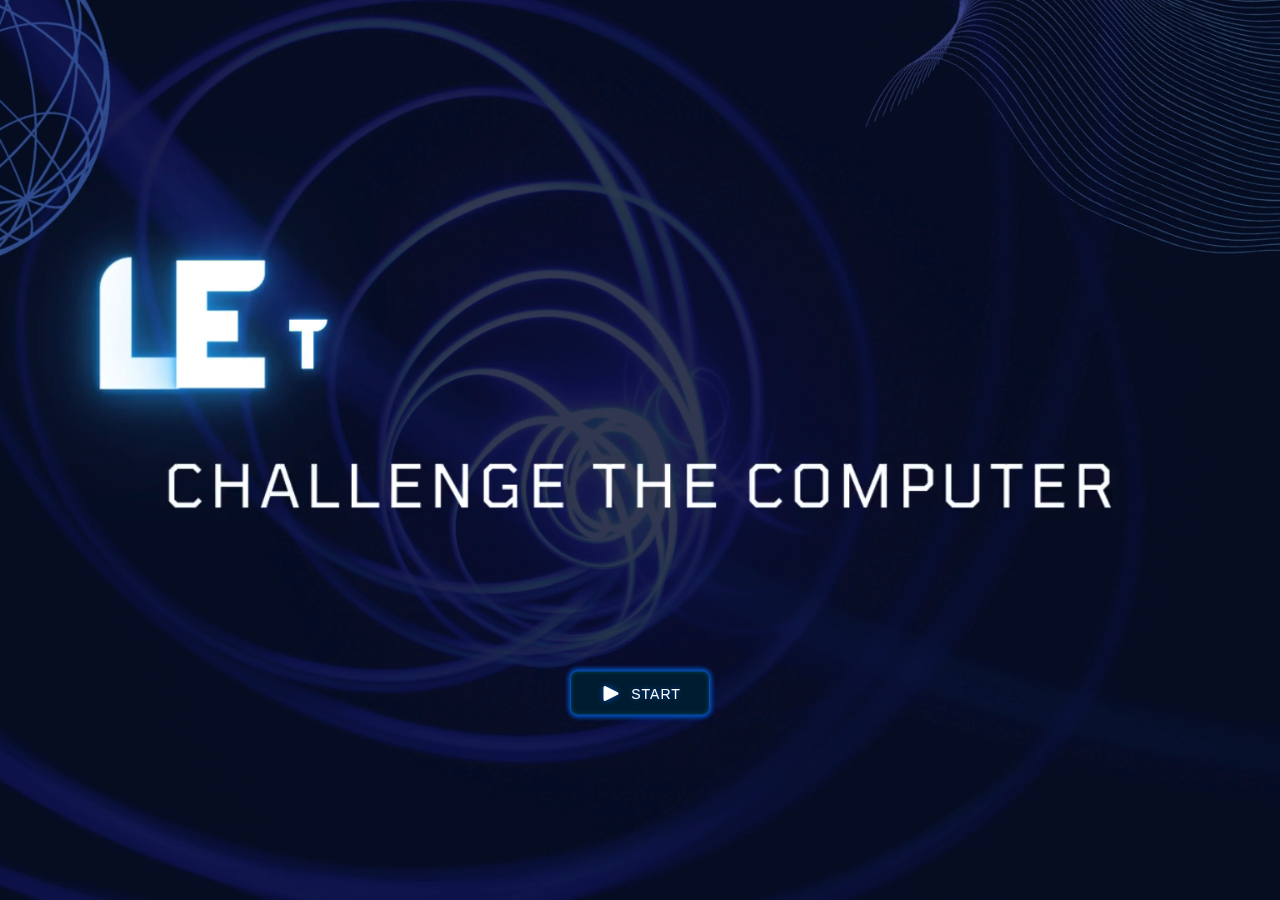
<file: index.html>
<!DOCTYPE html>
<html lang="en">
<head>
  <meta charset="UTF-8" />
  <meta name="viewport" content="width=device-width, initial-scale=1.0" />
  <title>RPS GAME</title>
  <link rel="stylesheet" href="index.css" />
</head>
<body>


  <div id="video1">
    <video autoplay muted loop playsinline>
      <source src="Blue and White Modern Tech Game Video.mp4" type="video/mp4" />
      Your browser does not support the video tag.
    </video>
    <a href="home.html" class="button-with-icon">
      <svg class="icon" id="Play" viewBox="0 0 48 48" xmlns="http://www.w3.org/2000/svg">
        <path fill="#ffffff"
          d="M12 39c-.549 0-1.095-.15-1.578-.447A3.008 3.008 0 0 1 9 36V12c0-1.041.54-2.007 1.422-2.553a3.014 3.014 0 0 1 2.919-.132l24 12a3.003 3.003 0 0 1 0 5.37l-24 12c-.42.21-.885.315-1.341.315z" />
      </svg>
      <span class="text">START</span>
    </a>
  </div>


  <div class="video-container">
    <video autoplay muted loop class="bg-video">
      <source src="Untitled design.mp4" type="video/mp4" />
      Your browser does not support the video tag.
    </video>
      <a href="home.html" class="button-with-icon">
      <svg class="icon" id="Play" viewBox="0 0 48 48" xmlns="http://www.w3.org/2000/svg">
        <path fill="#ffffff"
          d="M12 39c-.549 0-1.095-.15-1.578-.447A3.008 3.008 0 0 1 9 36V12c0-1.041.54-2.007 1.422-2.553a3.014 3.014 0 0 1 2.919-.132l24 12a3.003 3.003 0 0 1 0 5.37l-24 12c-.42.21-.885.315-1.341.315z" />
      </svg>
      <span class="text">START</span>
    </a>
  </div>

</body>
</html>
</file>
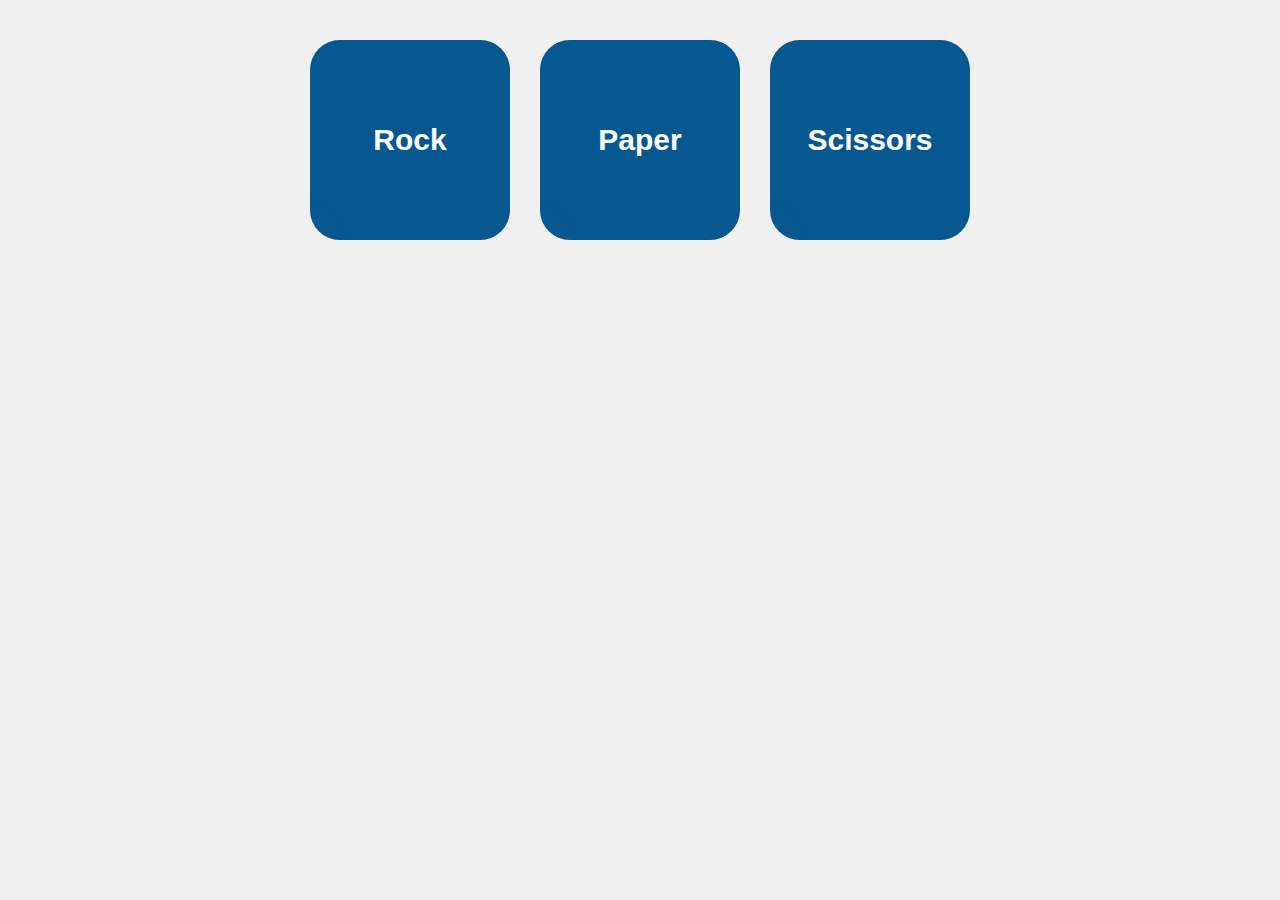
<file: demo.html>
<!DOCTYPE html>
<html lang="en">
<head>
  <meta charset="UTF-8">
  <title>Rock Paper Scissors Cards</title>
  <style>
    body {
      margin: 0;
      padding: 40px;
      background: #f0f0f0;
      font-family: Arial, sans-serif;
      display: flex;
      justify-content: center;
      gap: 30px;
    }

    .main_card {
      position: relative;
      width: 200px;
      height: 200px;
      background: lightgrey;
      border-radius: 30px;
      overflow: hidden;
      transition: all 1s ease-in-out;
    }

    .background {
      position: absolute;
      inset: 0;
      background: #075891;
    }

    .cool_card_logo {
      position: absolute;
      right: 50%;
      bottom: 50%;
      transform: translate(50%, 50%);
      transition: all 0.6s ease-in-out;
      font-size: 30px;
      font-weight: bold;
      color: #fff;
    }

    .icon {
      display: inline-block;
      width: 40px;
      height: 40px;
    }

    .box {
      position: absolute;
      padding: 10px;
      text-align: right;
      border-radius: 10% 13% 42% 0%/10% 12% 75% 0%;
      box-shadow: rgba(100, 100, 111, 0.364) -7px 7px 29px 0px;
      transform-origin: bottom left;
      transition: all 1s ease-in-out;
    }

    .box::before {
      content: "";
      position: absolute;
      inset: 0;
      border-radius: inherit;
      opacity: 0;
      transition: all 0.5s ease-in-out;
    }

    .box2 {
      width: 53%;
      height: 70%;
      bottom: -70%;
      left: -55%;
      transition-delay: 0.2s;
    }

    .main_card:hover {
      transform: scale(1.1);
    }

    .main_card:hover .box {
      bottom: -1px;
      left: -1px;
    }

    .main_card:hover .cool_card_logo {
      transform: translate(0, 0);
      bottom: 20px;
      right: 20px;
    }

    .icon h1 {
      font-size: 40px;
      margin: 0;
    }
  </style>
</head>
<body>

  <!-- Rock -->
  <div class="main_card">
    <div class="background"></div>
    <div class="cool_card_logo">
      <p>Rock</p>
    </div>
    <div class="box box2">
      <span class="icon">
        <h1>✊</h1>
      </span>
    </div>
  </div>

  <!-- Paper -->
  <div class="main_card">
    <div class="background"></div>
    <div class="cool_card_logo">
      <p>Paper</p>
    </div>
    <div class="box box2">
      <span class="icon">
        <h1>✋</h1>
      </span>
    </div>
  </div>

  <!-- Scissors -->
  <div class="main_card">
    <div class="background"></div>
    <div class="cool_card_logo">
      <p>Scissors</p>
    </div>
    <div class="box box2">
      <span class="icon">
        <h1>✌️</h1>
      </span>
    </div>
  </div>

</body>
</html>
</file>
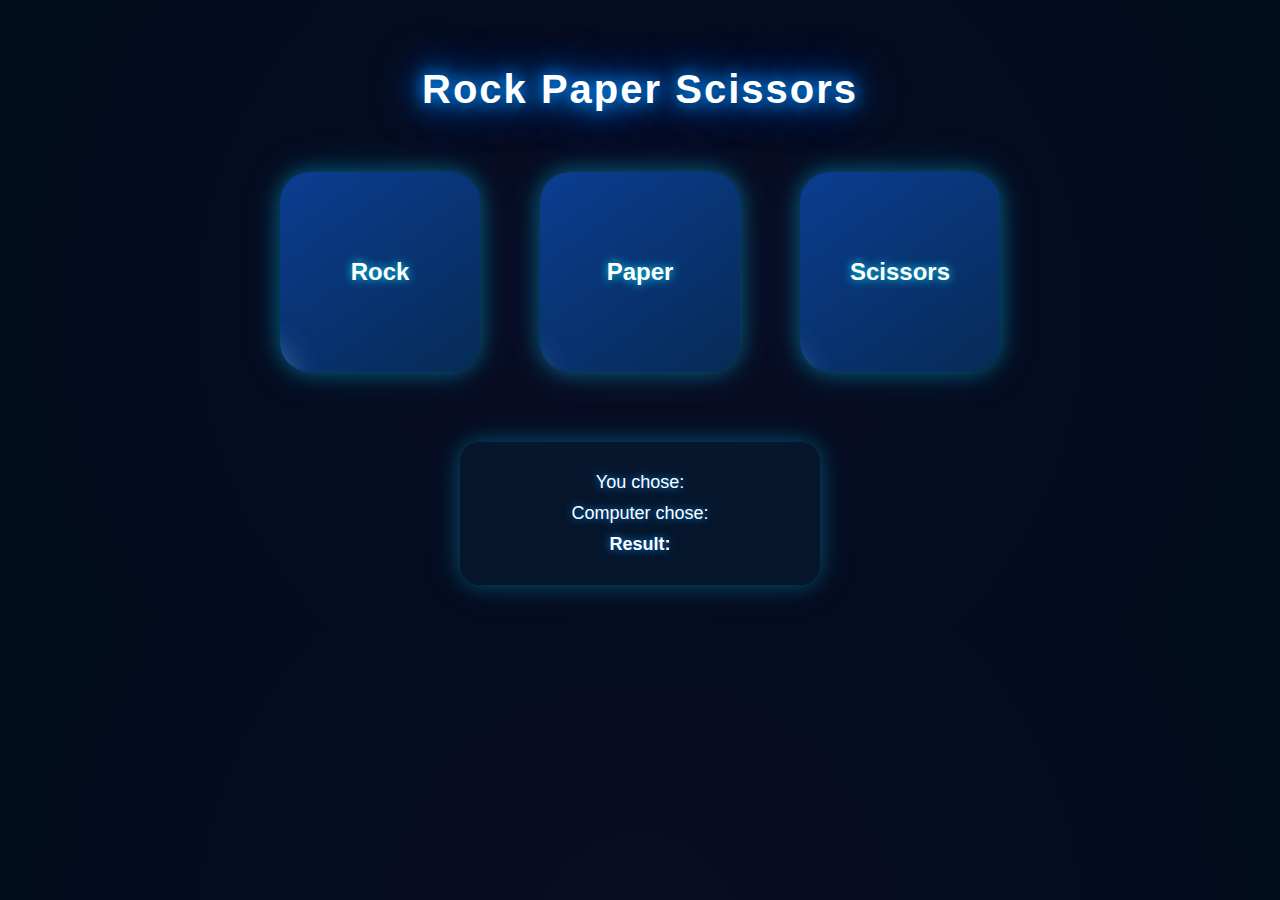
<file: home.html>
<!DOCTYPE html>
<html lang="en">
<head>
  <meta charset="UTF-8">
  <title>RPS GAME</title>
  <link rel="stylesheet" href="home.css">
</head>
<body>
  
   <h1>Rock Paper Scissors</h1>


<div class="cards-container">
  <div class="main_card" onclick="playGame('rock')">
    <div class="background"></div>
    <div class="cool_card_logo"><p>Rock</p></div>
    <div class="box box2"><span class="icon"><h1>✊</h1></span></div>
  </div>

  <div class="main_card" onclick="playGame('paper')">
    <div class="background"></div>
    <div class="cool_card_logo"><p>Paper</p></div>
    <div class="box box2"><span class="icon"><h1>✋</h1></span></div>
  </div>

  <div class="main_card" onclick="playGame('scissor')">
    <div class="background"></div>
    <div class="cool_card_logo"><p>Scissors</p></div>
    <div class="box box2"><span class="icon"><h1>✌️</h1></span></div>
  </div>
</div>


<div class="output">
  <p id="player-choice">You chose: </p>
  <p id="computer-choice">Computer chose: </p>
  <h2 id="result">Result: </h2>
</div>

  <script src="script.js" defer></script>
</body>
</html>
</file>
<file: index.css>
* {
  margin: 0;
  padding: 0;
  box-sizing: border-box;
}

html, body {
  height: 100%;
  overflow: hidden;
  font-family: "Istok Web", sans-serif;
}


video {
  position: absolute;
  top: 0;
  left: 0;
  width: 100%;
  height: 100%;
  object-fit: cover;
  object-position: center;
  z-index: -1;
}


.button-with-icon {
  overflow: hidden;
  display: inline-flex;
  align-items: center;
  justify-content: center;
  border: 1px solid #044eb4; 
  letter-spacing: 1px;
  padding: 0 12px;
  width: 140px;
  height: 45px;
  font-size: 14px;
  text-transform: uppercase;
  font-weight: normal;
  border-radius: 8px;
  outline: none;
  user-select: none;
  cursor: pointer;
  position: absolute;
  top: 77%;
  left: 50%;
  transform: translate(-50%, -50%);
  z-index: 1;

  background: #001c30;
  color: #ffffff;
  text-shadow: 0 0 5px #044eb4;
  box-shadow:
    0 0 5px #044eb4,
    0 0 5px #044eb4,
    0 0 7px #006aff69,
    inset 0 0 5px #00e5ff33;

  transition: all 0.3s ease-in-out;
}

.button-with-icon .icon {
  margin-right: 8px;
  width: 24px;
  height: 24px;
  transition: all 0.5s ease-in-out;
  filter: drop-shadow(0 0 3px #044eb4);
}

.button-with-icon:hover {
  background-color: #002d4a;
  box-shadow:
    0 0 7px #044eb4,
    0 0 7px #044eb4,
    0 0 9px #006aff69;
}

.button-with-icon:active {
  transform: translate(-50%, -47%);
  box-shadow:
    0 0 10px #044eb4,
    0 0 10px #044eb4,
    inset 0 0 10px #044eb4;
}


.button-with-icon:hover .text {
  transform: translateX(80px);
}
.button-with-icon:hover .icon {
  transform: translate(20px);
}
.text {
  transition: all 0.5s ease-in-out;
}


.video-container {
  display: none;
  position: relative;
  width: 100%;
  height: 100vh;
  overflow: hidden;
}

.bg-video {
  position: absolute;
  top: 0;
  left: 0;
  width: 100%;
  height: 100%;
  object-fit: cover;
  z-index: -1;
}
a {
  text-decoration: none;
}


@media (max-width: 480px) {
  
  #video1 { display: none; }


  .video-container { display: block; }

}
</file>
<file: home.css>
body {
  margin: 0;
  padding: 40px;
  background: radial-gradient(circle at center, #0a0c23, #000c1c);
  font-family: 'Segoe UI', Tahoma, Geneva, Verdana, sans-serif;
  display: flex;
  flex-direction: column;
  align-items: center;
  gap: 40px;
  color: #ffffff;
}

h1 {
  font-size: 40px;
  color: #ffffff;
  text-shadow: 0 0 15px #0091ff, 0 0 30px #0088ff, 0 0 50px #0066ff;
  margin-bottom: 20px;
  letter-spacing: 2px;
}


.cards-container {
  display: flex;
  justify-content: center;
  gap: 60px;
  flex-wrap: wrap;
}


.main_card {
  position: relative;
  width: 200px;
  height: 200px;
  background: #141f35;
  border-radius: 30px;
  overflow: hidden;
  transition: transform 0.5s ease-in-out;
  box-shadow: 0 0 20px #00e0ff55, 0 0 40px #00aaff33;
}

.main_card:hover {
  transform: scale(1.1);
  box-shadow: 0 0 25px #00e0ff99, 0 0 55px #00aaff66;
}


.background {
  position: absolute;
  inset: 0;
  background: linear-gradient(145deg, #0b3d91, #062b55);
  z-index: 0;
}


.box {
  position: absolute;
  padding: 10px;
  border-radius: 20px;
  transform-origin: bottom left;
  transition: all 1s ease-in-out;
  z-index: 1;
}

.box2 {
  width: 65%;
  height: 70%;
  bottom: -70%;
  left: -55%;
}


.icon {
  display: flex;
  justify-content: center;
  align-items: center;
}

.icon h1 {
  font-size: 50px;
  margin: 0;
  filter: drop-shadow(0 0 10px #ffffff);
}

.cool_card_logo {
  position: absolute;
  right: 50%;
  bottom: 50%;
  transform: translate(50%, 50%);
  transition: all 0.6s ease-in-out;
  font-size: 24px;
  font-weight: bold;
  color: #ffffff;
  text-shadow: 0 0 10px #00e0ff;
  z-index: 1;
}

.main_card:hover .box {
  bottom: -1px;
  left: -1px;
}

.main_card:hover .cool_card_logo {
  transform: translate(0, 0);
  bottom: 20px;
  right: 20px;
}


.output {
  text-align: center;
  margin-top: 30px;
  background: rgba(0, 224, 255, 0.05);
  padding: 20px 30px;
  border-radius: 20px;
  box-shadow: 0 0 20px #00e0ff44, 0 0 40px #00aaff22;
  width: 300px;
}

.output p,
.output h2 {
  margin: 10px 0;
  font-size: 18px;
  color: #ffffff;
  text-shadow: 0 0 8px #0088ff;
}
@media screen and (max-width: 480px) {
  body {
    padding: 15px;
    gap: 15px;
  }

  h1 {
    font-size: 24px;     
    text-align: center;
    letter-spacing: 1px;
    margin-bottom: 15px;
  }

  .cards-container {
    gap: 15px;            
    flex-direction: column;  
    align-items: center;
  }

  .main_card {
    width: 130px;            
    height: 130px;
    border-radius: 16px;
  }

  .icon h1 {
    font-size: 32px;         
  }

  .cool_card_logo {
    font-size: 16px;
    bottom: 15px !important;
    right: 15px !important;
  }

  .output {
    width: 100%;           
    max-width: 320px;
    padding: 12px 16px;
    box-sizing: border-box;
  }

  .output p,
  .output h2 {
    font-size: 14px;
    line-height: 1.4;
  }
}
</file>
